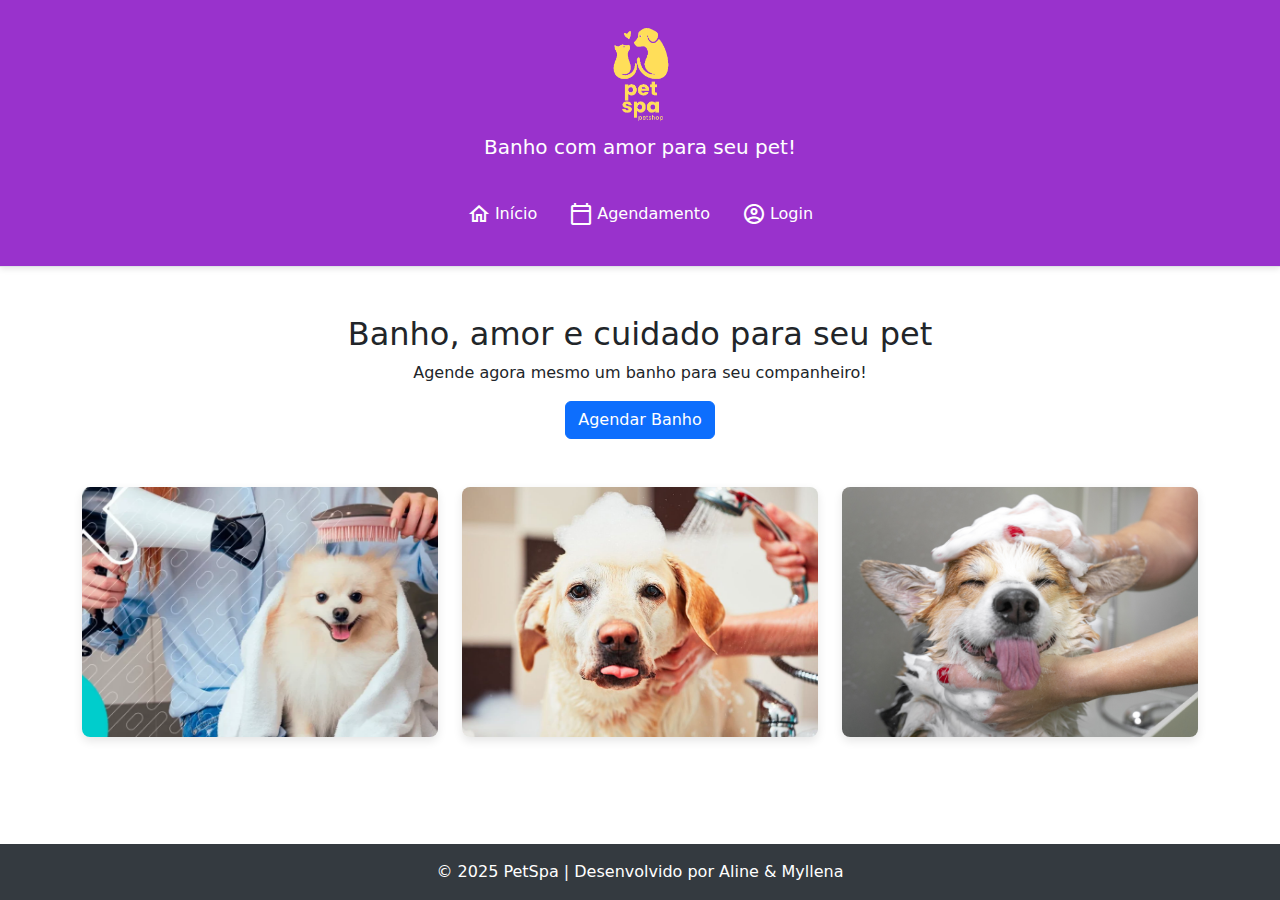
<file: index.html>
<!DOCTYPE html>
<html lang="pt">
  <head>
    <meta charset="UTF-8" />
    <title>PetSpa - Início</title>
    <link rel="stylesheet" href="style.css" />

    <link
      href="https://fonts.googleapis.com/icon?family=Material+Icons+Outlined"
      rel="stylesheet"
    />
    <script src="https://cdn.jsdelivr.net/npm/bootstrap@5.3.6/dist/js/bootstrap.bundle.min.js"></script>
    <link
      href="https://cdn.jsdelivr.net/npm/bootstrap@5.3.6/dist/css/bootstrap.min.css"
      rel="stylesheet"
    />
  </head>
  <body>
    <header class="header text-white py-4">
      <div class="container text-center">
        <img src="assets/petSpa.png" alt="Logo PetSpa" class="logo mb-2" />

        <p class="lead">Banho com amor para seu pet!</p>

        <nav
          class="navbar navbar-expand-lg navbar-dark justify-content-center mt-4"
        >
          <div class="container-fluid px-0">
            <button
              class="navbar-toggler"
              type="button"
              data-bs-toggle="collapse"
              data-bs-target="#navbarNav"
            >
              <span class="navbar-toggler-icon"></span>
            </button>
            <div
              class="collapse navbar-collapse justify-content-center"
              id="navbarNav"
            >
              <ul class="navbar-nav">
                <li class="nav-item mx-2">
                  <a
                    class="nav-link text-white d-flex align-items-center gap-1"
                    href="index.html"
                  >
                    <span class="material-icons-outlined">home</span> Início
                  </a>
                </li>
                <li class="nav-item mx-2">
                  <a
                    class="nav-link text-white d-flex align-items-center gap-1"
                    href="agendamento.html"
                  >
                    <span class="material-icons-outlined">calendar_today</span>
                    Agendamento
                  </a>
                </li>
                <li class="nav-item mx-2">
                  <a
                    class="nav-link text-white d-flex align-items-center gap-1"
                    href="login.html"
                  >
                    <span class="material-icons-outlined">account_circle</span>
                    Login
                  </a>
                </li>
              </ul>
            </div>
          </div>
        </nav>
      </div>
    </header>
    <main class="container my-5">
      <section class="text-center mb-5">
        <h2>Banho, amor e cuidado para seu pet</h2>
        <p>Agende agora mesmo um banho para seu companheiro!</p>
        <a href="agendamento.html" class="btn btn-primary">Agendar Banho</a>
      </section>

      <section class="row g-4 justify-content-center">
        <div class="col-md-4">
          <img
            src="assets/pet-banho.webp"
            alt="Pet tomando banho"
            class="img-card"
          />
        </div>
        <div class="col-md-4">
          <img
            src="assets/pet-banho-3.jpg"
            alt="Pet molhado"
            class="img-card"
          />
        </div>
        <div class="col-md-4">
          <img
            src="assets/pet-banho2.png"
            alt="Pet sendo seco"
            class="img-card"
          />
        </div>
      </section>
    </main>

    <footer class="footerStyle text-white text-center py-3 mt-auto">
      &copy; 2025 PetSpa | Desenvolvido por Aline & Myllena
    </footer>
  </body>
</html>
</file>
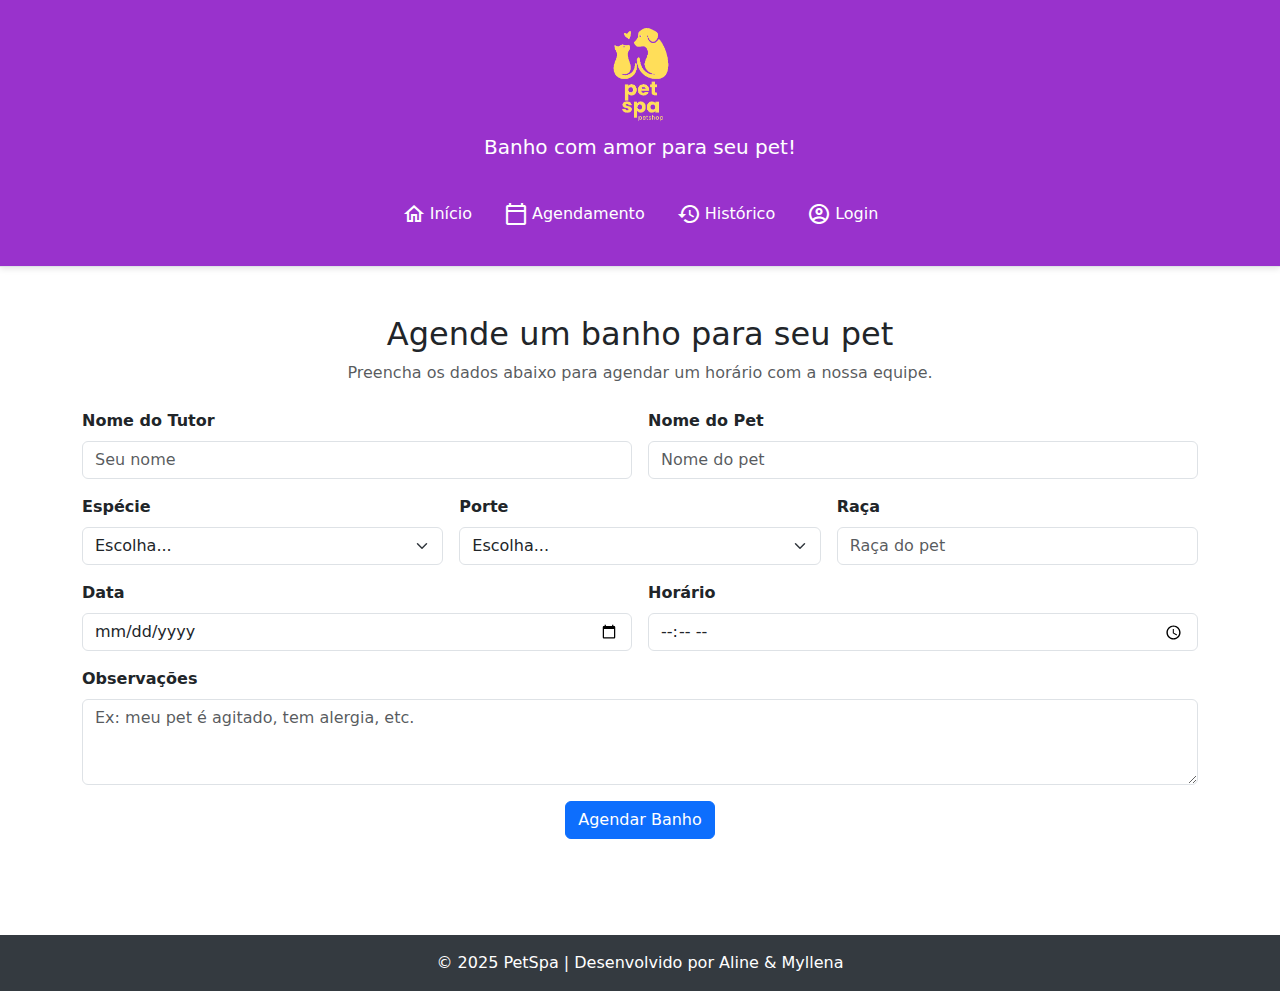
<file: agendamento.html>
<!DOCTYPE html>
<html lang="pt">
  <head>
    <meta charset="UTF-8" />
    <title>Agendar Banho | PetSpa</title>
    <link rel="stylesheet" href="style.css" />

    <link
      href="https://fonts.googleapis.com/icon?family=Material+Icons+Outlined"
      rel="stylesheet"
    />
    <script src="https://cdn.jsdelivr.net/npm/bootstrap@5.3.6/dist/js/bootstrap.bundle.min.js"></script>
    <link
      href="https://cdn.jsdelivr.net/npm/bootstrap@5.3.6/dist/css/bootstrap.min.css"
      rel="stylesheet"
    />
  </head>

  <body>
    <header class="header text-white py-4">
      <div class="container text-center">
        <img src="assets/petSpa.png" alt="Logo PetSpa" class="logo mb-2" />

        <p class="lead">Banho com amor para seu pet!</p>

        <nav
          class="navbar navbar-expand-lg navbar-dark justify-content-center mt-4"
        >
          <div class="container-fluid px-0">
            <button
              class="navbar-toggler"
              type="button"
              data-bs-toggle="collapse"
              data-bs-target="#navbarNav"
            >
              <span class="navbar-toggler-icon"></span>
            </button>
            <div
              class="collapse navbar-collapse justify-content-center"
              id="navbarNav"
            >
              <ul class="navbar-nav">
                <li class="nav-item mx-2">
                  <a
                    class="nav-link text-white d-flex align-items-center gap-1"
                    href="index.html"
                  >
                    <span class="material-icons-outlined">home</span> Início
                  </a>
                </li>
                <li class="nav-item mx-2">
                  <a
                    class="nav-link text-white d-flex align-items-center gap-1"
                    href="agendamento.html"
                  >
                    <span class="material-icons-outlined">calendar_today</span>
                    Agendamento
                  </a>
                </li>
                <li class="nav-item mx-2">
                  <a
                    class="nav-link text-white d-flex align-items-center gap-1"
                    href="historico.html"
                  >
                    <span class="material-icons-outlined">history</span>
                    Histórico
                  </a>
                </li>

                <li class="nav-item mx-2">
                  <a
                    class="nav-link text-white d-flex align-items-center gap-1"
                    href="login.html"
                  >
                    <span class="material-icons-outlined">account_circle</span>
                    Login
                  </a>
                </li>
              </ul>
            </div>
          </div>
        </nav>
      </div>
    </header>
    <main class="container my-5">
      <section class="text-center mb-4">
        <h2>Agende um banho para seu pet</h2>
        <p class="text-muted">
          Preencha os dados abaixo para agendar um horário com a nossa equipe.
        </p>
      </section>

      <form class="row g-3" id="formAgendamento">
        <div class="col-md-6">
          <label for="nomeTutor" class="form-label">Nome do Tutor</label>
          <input
            type="text"
            class="form-control"
            id="nomeTutor"
            placeholder="Seu nome"
          />
        </div>
        <div class="col-md-6">
          <label for="nomePet" class="form-label">Nome do Pet</label>
          <input
            type="text"
            class="form-control"
            id="nomePet"
            placeholder="Nome do pet"
          />
        </div>
        <div class="col-md-4">
          <label for="especie" class="form-label">Espécie</label>
          <select id="especie" class="form-select">
            <option selected>Escolha...</option>
            <option>Cachorro</option>
            <option>Gato</option>
            <option>Outro</option>
          </select>
        </div>
        <div class="col-md-4">
          <label for="porte" class="form-label">Porte</label>
          <select id="porte" class="form-select">
            <option selected>Escolha...</option>
            <option>Pequeno</option>
            <option>Médio</option>
            <option>Grande</option>
          </select>
        </div>
        <div class="col-md-4">
          <label for="raca" class="form-label">Raça</label>
          <input
            type="text"
            class="form-control"
            id="raca"
            placeholder="Raça do pet"
          />
        </div>
        <div class="col-md-6">
          <label for="data" class="form-label">Data</label>
          <input type="date" class="form-control" id="data" />
        </div>
        <div class="col-md-6">
          <label for="hora" class="form-label">Horário</label>
          <input type="time" class="form-control" id="hora" />
        </div>
        <div class="col-12">
          <label for="obs" class="form-label">Observações</label>
          <textarea
            class="form-control"
            id="obs"
            rows="3"
            placeholder="Ex: meu pet é agitado, tem alergia, etc."
          ></textarea>
        </div>
        <div class="col-12 text-center">
          <button type="submit" class="btn btn-primary">Agendar Banho</button>
        </div>
      </form>
    </main>

    <footer class="footerStyle text-white text-center py-3 mt-5">
      &copy; 2025 PetSpa | Desenvolvido por Aline & Myllena
    </footer>
  </body>
  <script>
    const form = document.getElementById("formAgendamento");
    form.addEventListener("submit", function (e) {
      e.preventDefault();
      setTimeout(() => {
        window.location.href = 'checkout.html';
      }, 500);
    });
  </script>
</html>
</file>
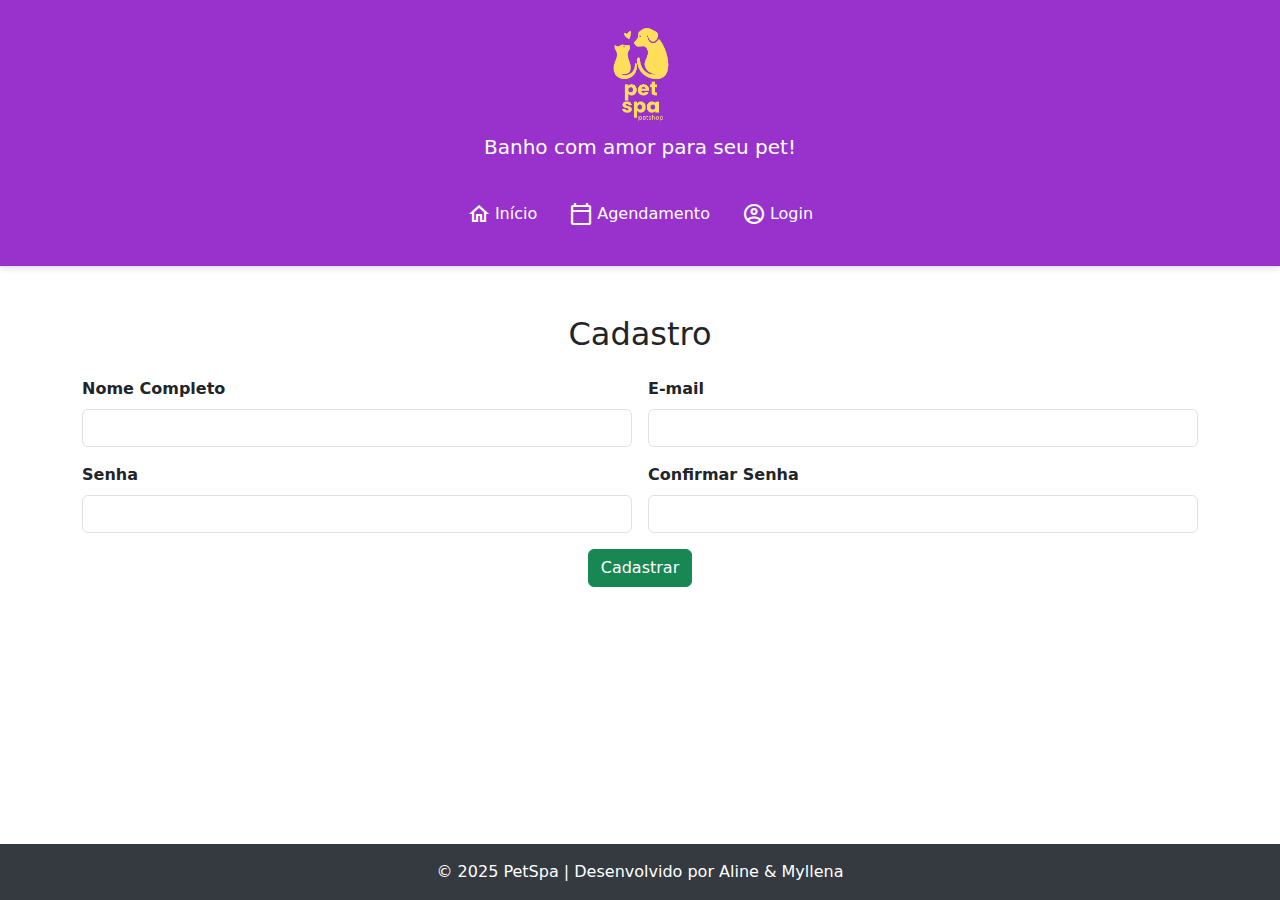
<file: cadastro.html>
<!DOCTYPE html>
<html lang="pt">
  <head>
    <meta charset="UTF-8" />
    <title>Agendar Banho | PetSpa</title>
    <link rel="stylesheet" href="style.css" />

    <link
      href="https://fonts.googleapis.com/icon?family=Material+Icons+Outlined"
      rel="stylesheet"
    />

    <script src="https://cdn.jsdelivr.net/npm/bootstrap@5.3.6/dist/js/bootstrap.bundle.min.js"></script>
    <link
      href="https://cdn.jsdelivr.net/npm/bootstrap@5.3.6/dist/css/bootstrap.min.css"
      rel="stylesheet"
    />
  </head>

  <body>
    <header class="header text-white py-4">
      <div class="container text-center">
        <img src="assets/petSpa.png" alt="Logo PetSpa" class="logo mb-2" />

        <p class="lead">Banho com amor para seu pet!</p>

        <nav
          class="navbar navbar-expand-lg navbar-dark justify-content-center mt-4"
        >
          <div class="container-fluid px-0">
            <button
              class="navbar-toggler"
              type="button"
              data-bs-toggle="collapse"
              data-bs-target="#navbarNav"
            >
              <span class="navbar-toggler-icon"></span>
            </button>
            <div
              class="collapse navbar-collapse justify-content-center"
              id="navbarNav"
            >
              <ul class="navbar-nav">
                <li class="nav-item mx-2">
                  <a
                    class="nav-link text-white d-flex align-items-center gap-1"
                    href="index.html"
                  >
                    <span class="material-icons-outlined">home</span> Início
                  </a>
                </li>
                <li class="nav-item mx-2">
                  <a
                    class="nav-link text-white d-flex align-items-center gap-1"
                    href="agendamento.html"
                  >
                    <span class="material-icons-outlined">calendar_today</span>
                    Agendamento
                  </a>
                </li>
                <li class="nav-item mx-2">
                  <a
                    class="nav-link text-white d-flex align-items-center gap-1"
                    href="login.html"
                  >
                    <span class="material-icons-outlined">account_circle</span>
                    Login
                  </a>
                </li>
              </ul>
            </div>
          </div>
        </nav>
      </div>
    </header>
    <main class="container my-5">
      <h2 class="text-center mb-4">Cadastro</h2>
      <form class="row g-3">
        <div class="col-md-6">
          <label for="nome" class="form-label">Nome Completo</label>
          <input type="text" class="form-control" id="nome" />
        </div>
        <div class="col-md-6">
          <label for="email" class="form-label">E-mail</label>
          <input type="email" class="form-control" id="email" />
        </div>
        <div class="col-md-6">
          <label for="senha" class="form-label">Senha</label>
          <input type="password" class="form-control" id="senha" />
        </div>
        <div class="col-md-6">
          <label for="confirmarSenha" class="form-label">Confirmar Senha</label>
          <input type="password" class="form-control" id="confirmarSenha" />
        </div>
        <div class="col-12 text-center">
          <button type="submit" class="btn btn-success">Cadastrar</button>
        </div>
      </form>
    </main>

    <footer class="footerStyle text-white text-center py-3 mt-5">
      &copy; 2025 PetSpa | Desenvolvido por Aline & Myllena
    </footer>
  </body>
</html>
</file>
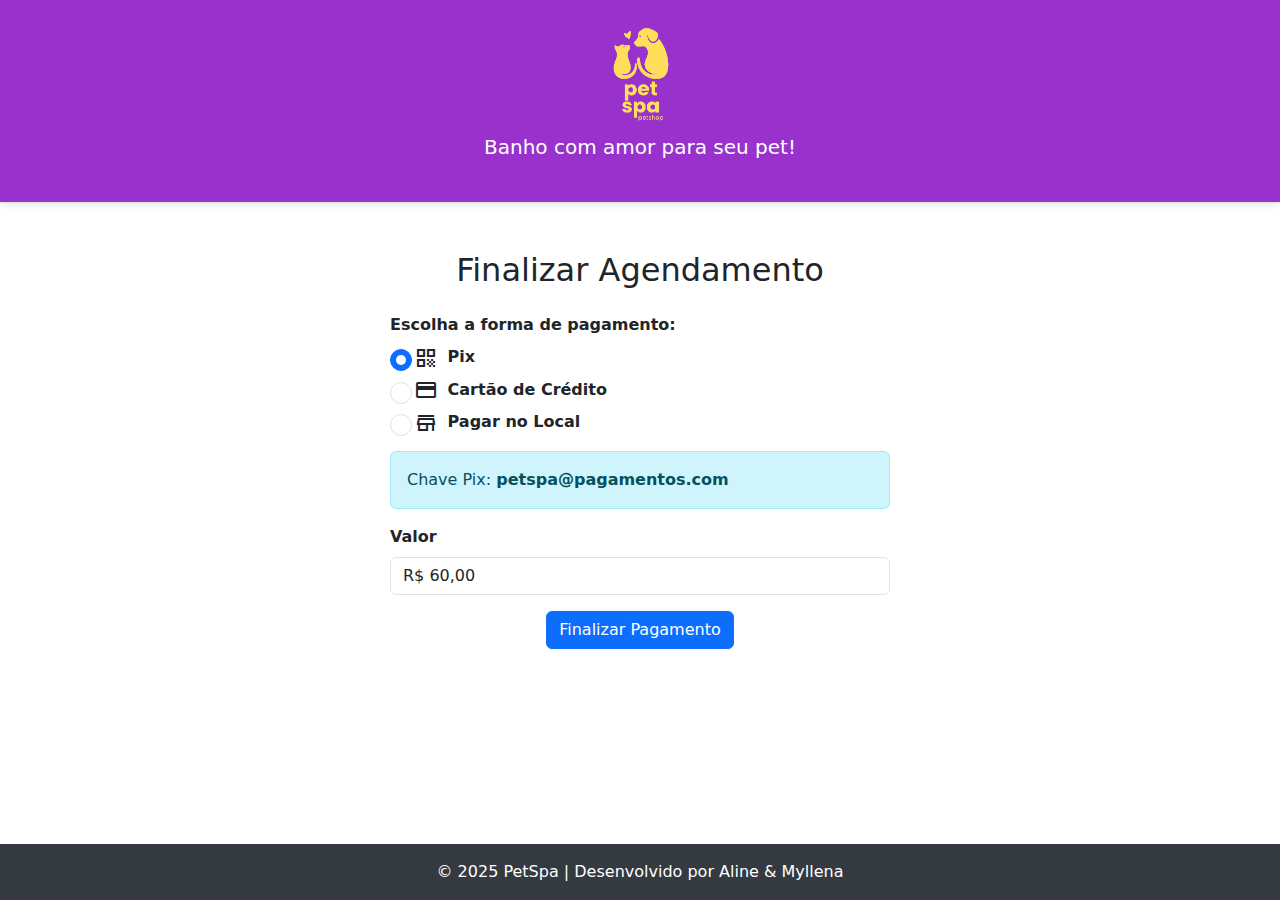
<file: checkout.html>
<!DOCTYPE html>
<html lang="pt">
  <head>
    <meta charset="UTF-8" />
    <title>Checkout | PetSpa</title>
    <link rel="stylesheet" href="style.css" />
    <link
      href="https://fonts.googleapis.com/icon?family=Material+Icons+Outlined"
      rel="stylesheet"
    />
    <script src="https://cdn.jsdelivr.net/npm/bootstrap@5.3.6/dist/js/bootstrap.bundle.min.js"></script>
    <link
      href="https://cdn.jsdelivr.net/npm/bootstrap@5.3.6/dist/css/bootstrap.min.css"
      rel="stylesheet"
    />
  </head>
  <body>
    <header class="header text-white py-4">
      <div class="container text-center">
        <img src="assets/petSpa.png" alt="Logo PetSpa" class="logo mb-2" />
        <p class="lead">Banho com amor para seu pet!</p>
      </div>
    </header>
    <main class="container my-5">
      <h2 class="text-center mb-4">Finalizar Agendamento</h2>
      <form id="checkoutForm" class="mx-auto" style="max-width: 500px">
        <div class="mb-3">
          <label class="form-label">Escolha a forma de pagamento:</label>

          <div class="form-check mb-2">
            <input
              class="form-check-input"
              type="radio"
              name="pagamento"
              id="pix"
              value="Pix"
              checked
            />
            <label class="form-check-label" for="pix">
              <span class="material-icons-outlined align-middle me-1"
                >qr_code</span
              >
              Pix
            </label>
          </div>
          <div class="form-check mb-2">
            <input
              class="form-check-input"
              type="radio"
              name="pagamento"
              id="cartao"
              value="Cartão"
            />
            <label class="form-check-label" for="cartao">
              <span class="material-icons-outlined align-middle me-1"
                >credit_card</span
              >
              Cartão de Crédito
            </label>
          </div>
          <div class="form-check mb-2">
            <input
              class="form-check-input"
              type="radio"
              name="pagamento"
              id="presencial"
              value="Presencial"
            />
            <label class="form-check-label" for="presencial">
              <span class="material-icons-outlined align-middle me-1"
                >store</span
              >
              Pagar no Local
            </label>
          </div>
        </div>

        <div id="cartaoFields" class="mb-3 d-none">
          <label for="numeroCartao" class="form-label">Número do Cartão</label>
          <input
            type="text"
            class="form-control mb-2"
            id="numeroCartao"
            placeholder="0000 0000 0000 0000"
          />

          <label for="validade" class="form-label">Validade</label>
          <input
            type="text"
            class="form-control mb-2"
            id="validade"
            placeholder="MM/AA"
          />

          <label for="cvv" class="form-label">CVV</label>
          <input type="text" class="form-control" id="cvv" placeholder="123" />
        </div>
        <div id="pixInfo" class="mb-3">
          <div class="alert alert-info" role="alert">
            Chave Pix: <strong>petspa@pagamentos.com</strong>
          </div>
        </div>
        <div class="mb-3">
          <label for="valor" class="form-label">Valor</label>
          <input
            type="text"
            class="form-control"
            id="valor"
            value="R$ 60,00"
            readonly
          />
        </div>

        <div class="text-center">
          <button type="submit" class="btn btn-primary">
            Finalizar Pagamento
          </button>
        </div>
      </form>
    </main>
    <footer class="footerStyle text-white text-center py-3 mt-auto">
      &copy; 2025 PetSpa | Desenvolvido por Aline & Myllena
    </footer>

    <script>
      document
        .getElementById("checkoutForm")
        .addEventListener("submit", function (e) {
          e.preventDefault();
          window.location.href = "sucesso.html";
        });
    </script>
    <script>
      const radios = document.querySelectorAll('input[name="pagamento"]');
      const cartaoFields = document.getElementById("cartaoFields");
      const pixInfo = document.getElementById("pixInfo");

      radios.forEach((radio) => {
        radio.addEventListener("change", () => {
          if (radio.id === "cartao" && radio.checked) {
            cartaoFields.classList.remove("d-none");
            pixInfo.classList.add("d-none");
          } else if (radio.id === "pix" && radio.checked) {
            pixInfo.classList.remove("d-none");
            cartaoFields.classList.add("d-none");
          } else {
            cartaoFields.classList.add("d-none");
            pixInfo.classList.add("d-none");
          }
        });
      });
    </script>
  </body>
</html>
</file>
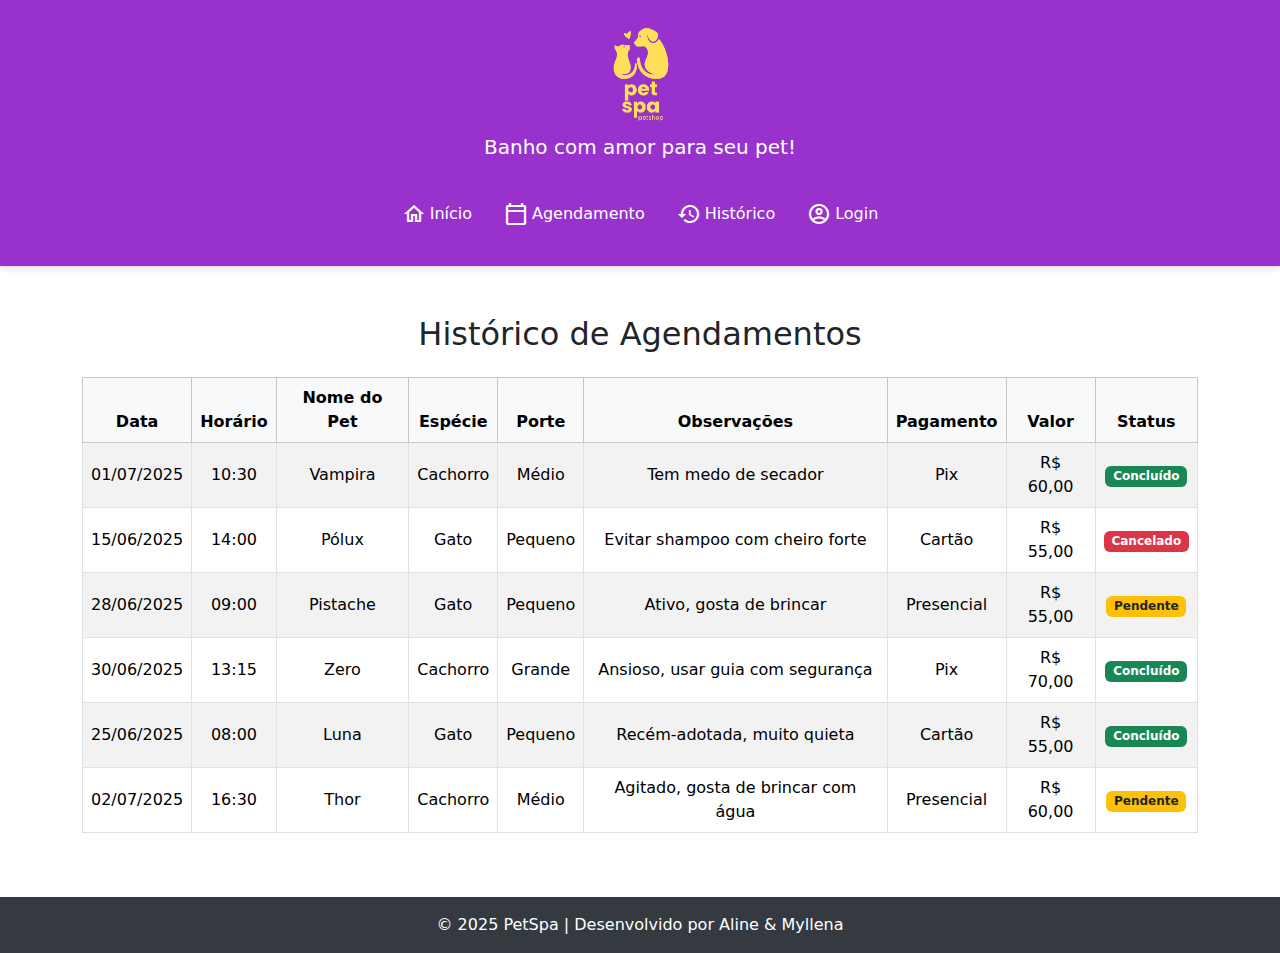
<file: historico.html>
<!DOCTYPE html>
<html lang="pt">
  <head>
    <meta charset="UTF-8" />
    <title>Histórico de Agendamentos | PetSpa</title>
    <link rel="stylesheet" href="style.css" />

    <link
      href="https://fonts.googleapis.com/icon?family=Material+Icons+Outlined"
      rel="stylesheet"
    />
    <script src="https://cdn.jsdelivr.net/npm/bootstrap@5.3.6/dist/js/bootstrap.bundle.min.js"></script>
    <link
      href="https://cdn.jsdelivr.net/npm/bootstrap@5.3.6/dist/css/bootstrap.min.css"
      rel="stylesheet"
    />
  </head>

  <body>
    <header class="header text-white py-4">
      <div class="container text-center">
        <img src="assets/petSpa.png" alt="Logo PetSpa" class="logo mb-2" />
        <p class="lead">Banho com amor para seu pet!</p>

        <nav
          class="navbar navbar-expand-lg navbar-dark justify-content-center mt-4"
        >
          <div class="container-fluid px-0">
            <button
              class="navbar-toggler"
              type="button"
              data-bs-toggle="collapse"
              data-bs-target="#navbarNav"
            >
              <span class="navbar-toggler-icon"></span>
            </button>
            <div
              class="collapse navbar-collapse justify-content-center"
              id="navbarNav"
            >
              <ul class="navbar-nav">
                <li class="nav-item mx-2">
                  <a
                    class="nav-link text-white d-flex align-items-center gap-1"
                    href="index.html"
                  >
                    <span class="material-icons-outlined">home</span> Início
                  </a>
                </li>
                <li class="nav-item mx-2">
                  <a
                    class="nav-link text-white d-flex align-items-center gap-1"
                    href="agendamento.html"
                  >
                    <span class="material-icons-outlined">calendar_today</span>
                    Agendamento
                  </a>
                </li>
                <li class="nav-item mx-2">
                  <a
                    class="nav-link text-white d-flex align-items-center gap-1"
                    href="historico.html"
                  >
                    <span class="material-icons-outlined">history</span>
                    Histórico
                  </a>
                </li>

                <li class="nav-item mx-2">
                  <a
                    class="nav-link text-white d-flex align-items-center gap-1"
                    href="login.html"
                  >
                    <span class="material-icons-outlined">account_circle</span>
                    Login
                  </a>
                </li>
              </ul>
            </div>
          </div>
        </nav>
      </div>
    </header>

    <main class="container my-5">
      <h2 class="text-center mb-4">Histórico de Agendamentos</h2>

      <div class="table-responsive">
        <table
          class="table table-striped table-bordered align-middle text-center"
        >
          <thead class="table-light">
            <tr>
              <th>Data</th>
              <th>Horário</th>
              <th>Nome do Pet</th>
              <th>Espécie</th>
              <th>Porte</th>
              <th>Observações</th>
              <th>Pagamento</th>
              <th>Valor</th>
              <th>Status</th>
            </tr>
          </thead>
          <tbody>
            <tr>
              <td>01/07/2025</td>
              <td>10:30</td>
              <td>Vampira</td>
              <td>Cachorro</td>
              <td>Médio</td>
              <td>Tem medo de secador</td>
              <td>Pix</td>
              <td>R$ 60,00</td>
              <td><span class="badge bg-success">Concluído</span></td>
            </tr>
            <tr>
              <td>15/06/2025</td>
              <td>14:00</td>
              <td>Pólux</td>
              <td>Gato</td>
              <td>Pequeno</td>
              <td>Evitar shampoo com cheiro forte</td>
              <td>Cartão</td>
              <td>R$ 55,00</td>
              <td><span class="badge bg-danger">Cancelado</span></td>
            </tr>
            <tr>
              <td>28/06/2025</td>
              <td>09:00</td>
              <td>Pistache</td>
              <td>Gato</td>
              <td>Pequeno</td>
              <td>Ativo, gosta de brincar</td>
              <td>Presencial</td>
              <td>R$ 55,00</td>
              <td><span class="badge bg-warning text-dark">Pendente</span></td>
            </tr>
            <tr>
              <td>30/06/2025</td>
              <td>13:15</td>
              <td>Zero</td>
              <td>Cachorro</td>
              <td>Grande</td>
              <td>Ansioso, usar guia com segurança</td>
              <td>Pix</td>
              <td>R$ 70,00</td>
              <td><span class="badge bg-success">Concluído</span></td>
            </tr>
            <tr>
              <td>25/06/2025</td>
              <td>08:00</td>
              <td>Luna</td>
              <td>Gato</td>
              <td>Pequeno</td>
              <td>Recém-adotada, muito quieta</td>
              <td>Cartão</td>
              <td>R$ 55,00</td>
              <td><span class="badge bg-success">Concluído</span></td>
            </tr>
            <tr>
              <td>02/07/2025</td>
              <td>16:30</td>
              <td>Thor</td>
              <td>Cachorro</td>
              <td>Médio</td>
              <td>Agitado, gosta de brincar com água</td>
              <td>Presencial</td>
              <td>R$ 60,00</td>
              <td><span class="badge bg-warning text-dark">Pendente</span></td>
            </tr>
          </tbody>
        </table>
      </div>
    </main>

    <footer class="footerStyle text-white text-center py-3 mt-auto">
      &copy; 2025 PetSpa | Desenvolvido por Aline & Myllena
    </footer>
  </body>
</html>
</file>
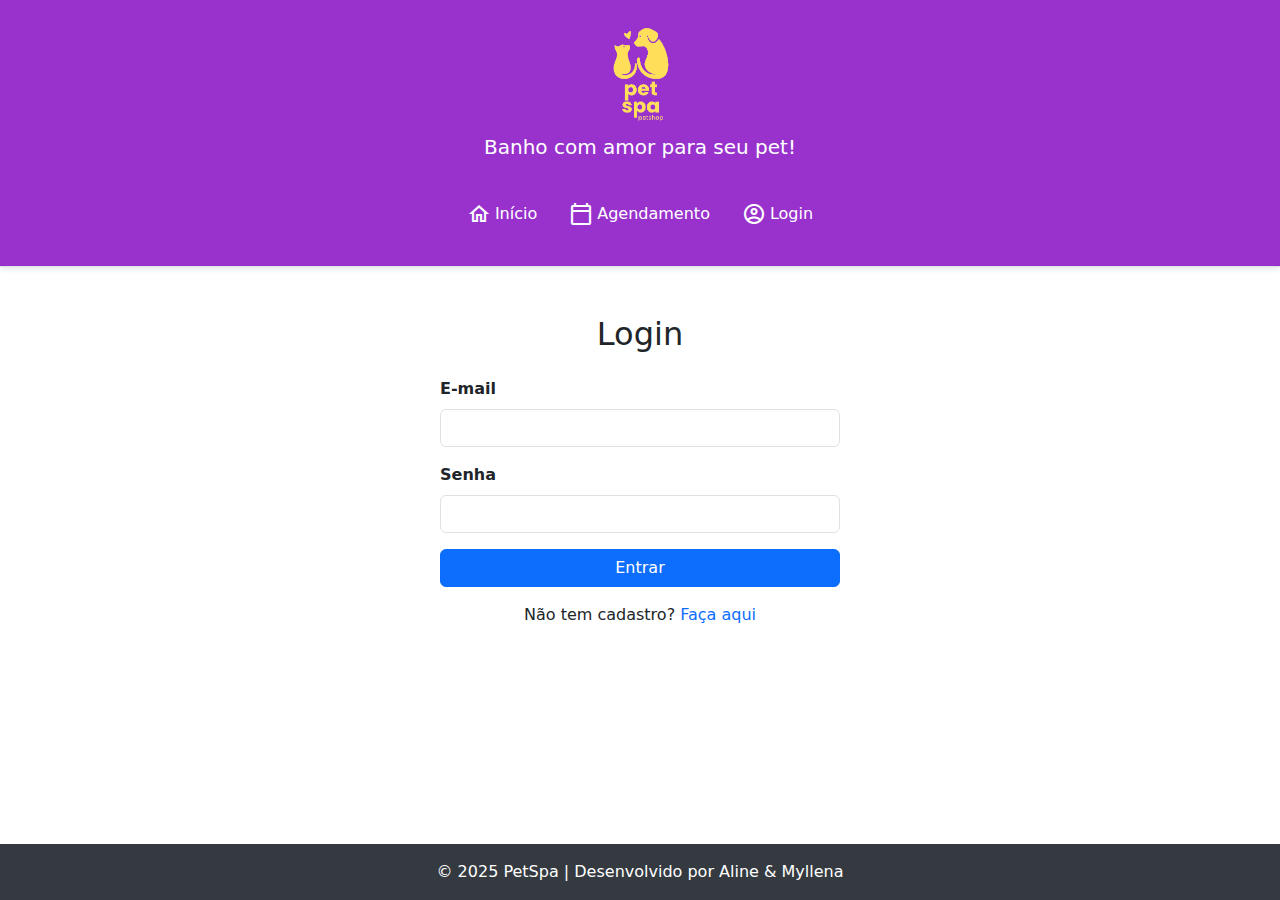
<file: login.html>
<!DOCTYPE html>
<html lang="pt">
  <head>
    <meta charset="UTF-8" />
    <title>Agendar Banho | PetSpa</title>
    <link rel="stylesheet" href="style.css" />

    <link
      href="https://fonts.googleapis.com/icon?family=Material+Icons+Outlined"
      rel="stylesheet"
    />
    <script src="https://cdn.jsdelivr.net/npm/bootstrap@5.3.6/dist/js/bootstrap.bundle.min.js"></script>
    <link
      href="https://cdn.jsdelivr.net/npm/bootstrap@5.3.6/dist/css/bootstrap.min.css"
      rel="stylesheet"
    />
  </head>
  <body>
    <header class="header text-white py-4">
      <div class="container text-center">
        <img src="assets/petSpa.png" alt="Logo PetSpa" class="logo mb-2" />

        <p class="lead">Banho com amor para seu pet!</p>

        <nav
          class="navbar navbar-expand-lg navbar-dark justify-content-center mt-4"
        >
          <div class="container-fluid px-0">
            <button
              class="navbar-toggler"
              type="button"
              data-bs-toggle="collapse"
              data-bs-target="#navbarNav"
            >
              <span class="navbar-toggler-icon"></span>
            </button>
            <div
              class="collapse navbar-collapse justify-content-center"
              id="navbarNav"
            >
              <ul class="navbar-nav">
                <li class="nav-item mx-2">
                  <a
                    class="nav-link text-white d-flex align-items-center gap-1"
                    href="index.html"
                  >
                    <span class="material-icons-outlined">home</span> Início
                  </a>
                </li>
                <li class="nav-item mx-2">
                  <a
                    class="nav-link text-white d-flex align-items-center gap-1"
                    href="agendamento.html"
                  >
                    <span class="material-icons-outlined">calendar_today</span>
                    Agendamento
                  </a>
                </li>
                <li class="nav-item mx-2">
                  <a
                    class="nav-link text-white d-flex align-items-center gap-1"
                    href="login.html"
                  >
                    <span class="material-icons-outlined">account_circle</span>
                    Login
                  </a>
                </li>
              </ul>
            </div>
          </div>
        </nav>
      </div>
    </header>

    <main class="container my-5 d-flex justify-content-center">
      <div class="w-100" style="max-width: 400px">
        <h2 class="text-center mb-4">Login</h2>

        <form class="d-flex flex-column gap-3">
          <div>
            <label for="emailLogin" class="form-label">E-mail</label>
            <input type="email" class="form-control" id="emailLogin" required />
          </div>
          <div>
            <label for="senhaLogin" class="form-label">Senha</label>
            <input
              type="password"
              class="form-control"
              id="senhaLogin"
              required
            />
          </div>
          <button type="submit" class="btn btn-primary w-100">Entrar</button>
        </form>

        <div class="text-center mt-3">
          <p class="mb-0">
            Não tem cadastro?
            <a href="cadastro.html" class="link-primary text-decoration-none"
              >Faça aqui</a
            >
          </p>
        </div>
      </div>
    </main>

    <footer class="footerStyle text-white text-center py-3 mt-5">
      &copy; 2025 PetSpa | Desenvolvido por Aline & Myllena
    </footer>
  </body>
</html>
</file>
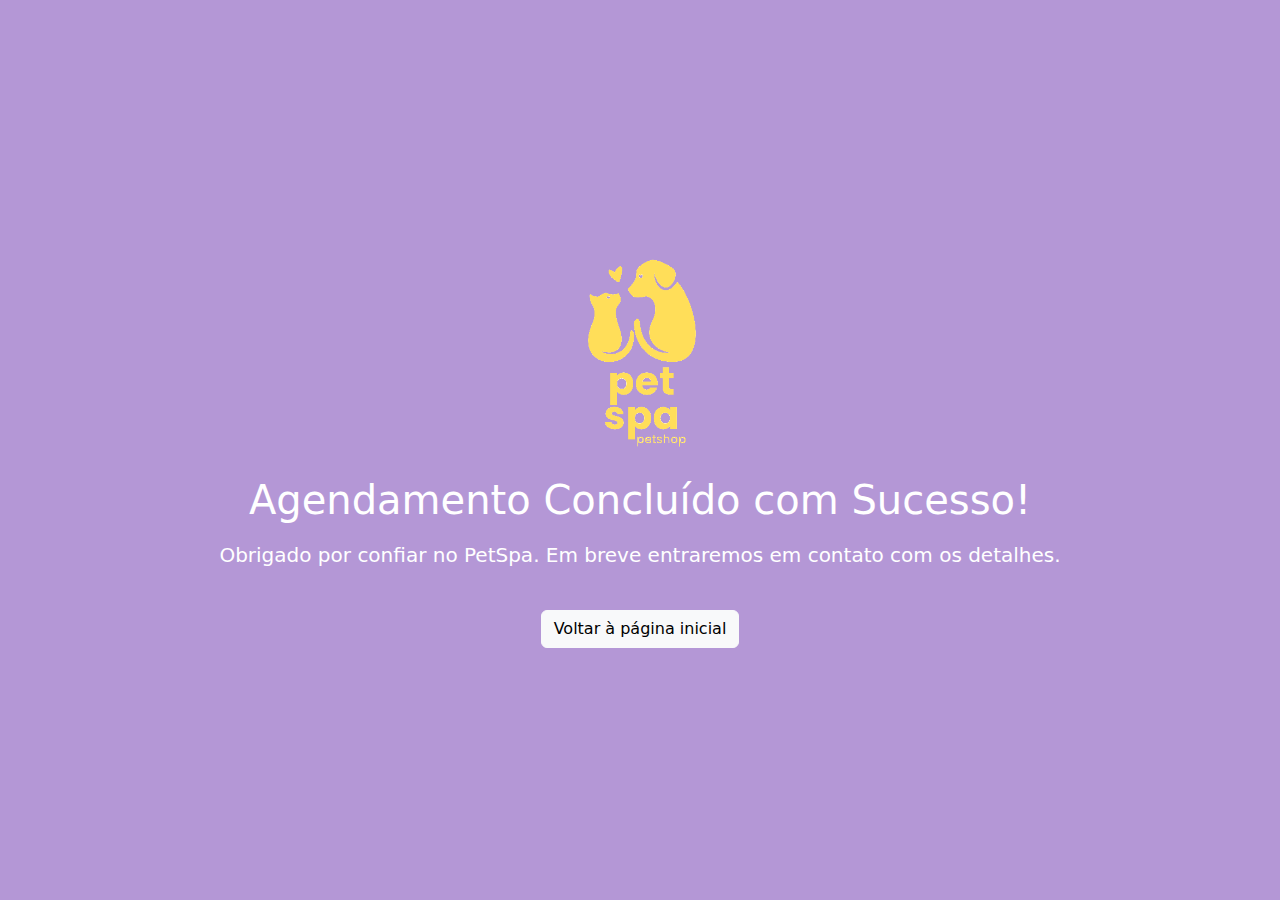
<file: sucesso.html>
<!DOCTYPE html>
<html lang="pt">
  <head>
    <meta charset="UTF-8" />
    <title>Agendamento Concluído | PetSpa</title>
    <link rel="stylesheet" href="style.css" />

    <link
      href="https://fonts.googleapis.com/icon?family=Material+Icons+Outlined"
      rel="stylesheet"
    />
    <script src="https://cdn.jsdelivr.net/npm/bootstrap@5.3.6/dist/js/bootstrap.bundle.min.js"></script>
    <link
      href="https://cdn.jsdelivr.net/npm/bootstrap@5.3.6/dist/css/bootstrap.min.css"
      rel="stylesheet"
    />
  </head>
  <body class="bg-confirm d-flex align-items-center justify-content-center text-white text-center" style="height: 100vh;">
    <div>
      <img src="assets/petSpa.png" alt="Logo PetSpa" class="logo-sucesso mb-4" />
      <h1 class="mb-3">Agendamento Concluído com Sucesso!</h1>
      <p class="lead">Obrigado por confiar no PetSpa. Em breve entraremos em contato com os detalhes.</p>
      <a href="index.html" class="btn btn-light mt-4">Voltar à página inicial</a>
    </div>
  </body>
</html>
</file>
<file: style.css>
body {
    background-color: #f8f9fa;
    font-family: 'Segoe UI', Tahoma, Geneva, Verdana, sans-serif;
}

html,
body {
    height: 100%;
    display: flex;
    flex-direction: column;
}

main {
    flex: 1;
}

h1,
h2 {
    font-weight: 700;
}

.header {
    background-color: #9932cc;
    color: #212529;
    border-bottom: 1px solid #dee2e6;
    box-shadow: 0 2px 6px rgba(0, 0, 0, 0.1);
}

.bg-pink {
    background-color: #343a40 !important;
}

.navbar .nav-link {
    color: white !important;
    transition: color 0.3s;
}

.navbar .nav-link:hover {
    color: #adb5bd !important;
}

footer,
.footerStyle {
    background-color: #343a40;
    color: white;
}

.card-title {
    color: #0d6efd;
}

form label {
    font-weight: 600;
}

form input,
form select,
form textarea {
    border-radius: 8px;
    padding: 10px;
    border: 1px solid #ced4da;
}

form input:focus,
form select:focus,
form textarea:focus {
    border-color: #0d6efd;
    box-shadow: 0 0 5px rgba(13, 110, 253, 0.25);
    outline: none;
}

.btn-primary {
    background-color: #0d6efd;
    border-color: #0d6efd;
}

.btn-primary:hover {
    background-color: #0b5ed7;
    border-color: #0a58ca;
}

.logo {
    max-height: 200px;
    width: auto;
}

img {
    object-fit: cover;
}


.img-card {
    width: 100%;
    height: 250px;
    object-fit: cover;
    border-radius: 8px;
    box-shadow: 0 4px 10px rgba(0, 0, 0, 0.1);
    transition: transform 0.3s;
}

.img-card:hover {
    transform: scale(1.02);
}

.bg-confirm {
    background-color: #b497d6;
}

.logo {
    max-height: 100px;
    width: auto;
}

.btn-light {
    color: #212529;
    background-color: #ffffff;
    border: none;
    padding: 10px 20px;
    font-weight: 600;
    border-radius: 8px;
}

.logo-sucesso {
    max-height: 200px;
    width: auto;
}
</file>
